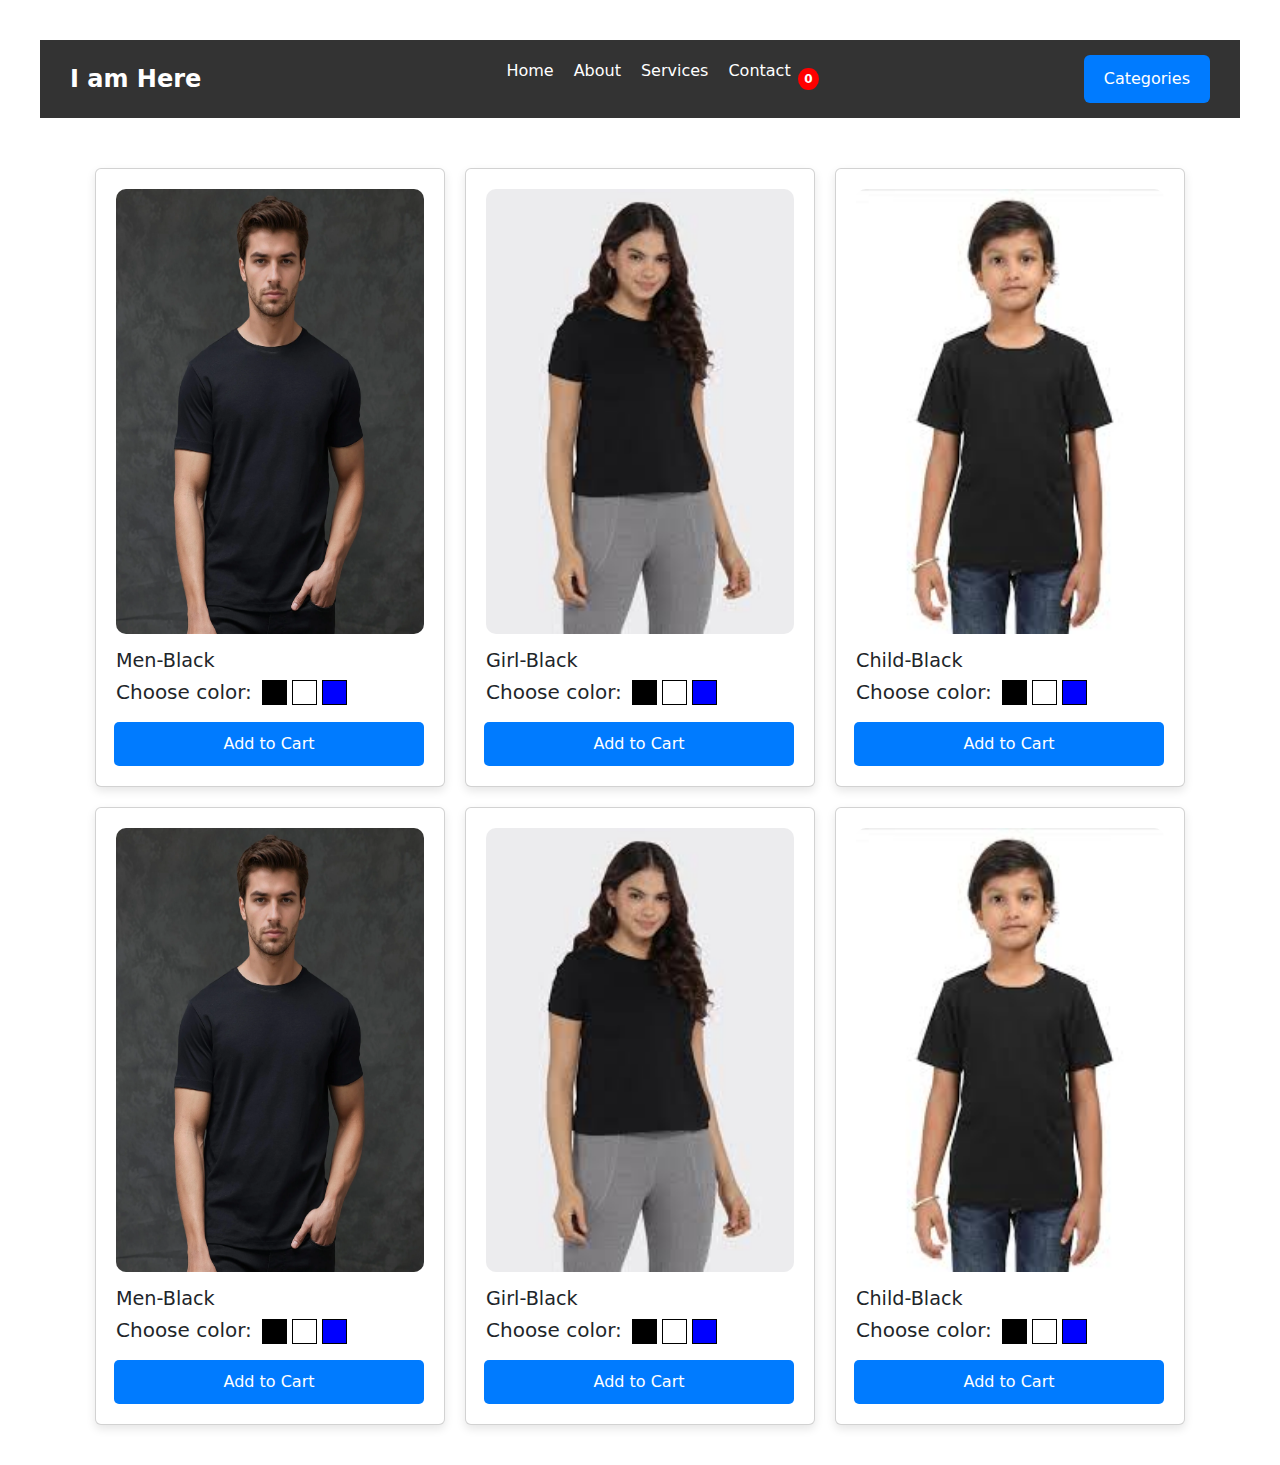
<file: index.html>
<!DOCTYPE html>
<html lang="en">
<head>
    <meta charset="UTF-8">
    <meta name="viewport" content="width=device-width, initial-scale=1.0">
    <title>Document</title>
    <link rel="stylesheet" href="index.css">
    <link href="https://cdn.jsdelivr.net/npm/bootstrap@5.3.3/dist/css/bootstrap.min.css" rel="stylesheet" integrity="sha384-QWTKZyjpPEjISv5WaRU9OFeRpok6YctnYmDr5pNlyT2bRjXh0JMhjY6hW+ALEwIH" crossorigin="anonymous">
    <link rel="stylesheet" href="https://cdnjs.cloudflare.com/ajax/libs/font-awesome/6.6.0/css/all.min.css" integrity="sha512-Kc323vGBEqzTmouAECnVceyQqyqdsSiqLQISBL29aUW4U/M7pSPA/gEUZQqv1cwx4OnYxTxve5UMg5GT6L4JJg==" crossorigin="anonymous" referrerpolicy="no-referrer" />
</head>
<body>
    <nav id="navbar">
        <div class="llogo">I am Here</div>
            <ul class="nav-links">
                <li><a href="index.html">Home</a></li>
                <li><a href="#">About</a></li>
                <li><a href="#">Services</a></li>
                <li><a href="#">Contact</a></li>
                <li>
                    <div class="notification-wrapper">
                        <a href="cart.html"><i class="fa-solid fa-cart-shopping"></i></a>
                        <div class="notification-badge"><span id="noti">0</span></div>
                    </div>
                </li>
            </ul>
            <div class="dropdown">
                <button class="dropbtn">Categories</button>
            <div class="dropdown-content">
            <button class="btnnn active" id="all">All</button>
            <button class="btnnn" id="menn">Men</button>
            <button class="btnnn" id="womenn">Women</button>
            <button class="btnnn" id="childd">Child</button>
        </div>
    </nav>
    <div>
        <div id="cards">
            <section class="card-section" id="parents">
                <div class="card menn">
                    <img id="men" src="./img/menblack.webp" alt="Card Image">
                    <h3>Men-Black</h3>
                    <div style="display: flex; align-items: center;">
                        <h5>Choose color: </h5>
                         <div style="margin-left: 10px;">
                            <button onclick="changePhotoOnce('./img/menblack.webp','men')" class="black btnn"></button>
                            <button onclick="changePhotoOnce('./img/menwhite.jpg','men')" class="white btnn"></button>
                            <button onclick="changePhotoOnce('./img/menblue.jpg','men')" class="blue btnn"></button>
                        </div>
                    </div>
                    <button class="btnm" onclick="addToCart('Men-Black',1234,'menblack.webp')">Add to Cart</button>
                </div>
                <div class="card womenn">
                    <img id="women" src="./img/girlblack.jpg" alt="Card Image">
                    <h3>Girl-Black</h3> 
                    <div style="display: flex; align-items: center;">
                        <h5>Choose color: </h5>
                         <div style="margin-left: 10px;">
                            <button onclick="changePhotoOnce('./img/girlblack.jpg','women')" class="black btnn"></button>
                            <button onclick="changePhotoOnce('./img/girlwhite.jpg','women')" class="white btnn"></button>
                            <button onclick="changePhotoOnce('./img/girlblue.jpg','women')" class="blue btnn"></button>
                        </div>
                    </div>
                   
                    <button class="btnm" onclick="addToCart('Girl-Black',2356,'girlblack.jpg')">Add to Cart</button>
                </div>
                <div class="card childd">
                    <img id="child" src="./img/childblack.jpg" alt="Card Image">
                    <h3>Child-Black</h3>
                    <div style="display: flex; align-items: center;">
                        <h5>Choose color: </h5>
                         <div style="margin-left: 10px;">
                            <button onclick="changePhotoOnce('./img/childblack.jpg','child')" class="black btnn"></button>
                            <button onclick="changePhotoOnce('./img/childwhite.jpg','child')" class="white btnn"></button>
                            <button onclick="changePhotoOnce('./img/childblue.jpg','child')" class="blue btnn"></button>
                        </div>
                    </div>
                    <button class="btnm" onclick="addToCart('Child-Black',2390,'childblack.jpg')">Add to Cart</button>
                </div>



                <div class="card menn">
                    <img id="mmen" src="./img/menblack.webp" alt="Card Image">
                    <h3>Men-Black</h3>
                    <div style="display: flex; align-items: center;">
                        <h5>Choose color: </h5>
                         <div style="margin-left: 10px;">
                            <button onclick="changePhotoOnce('./img/menblack.webp','mmen')" class="black btnn"></button>
                            <button onclick="changePhotoOnce('./img/menwhite.jpg','mmen')" class="white btnn"></button>
                            <button onclick="changePhotoOnce('./img/menblue.jpg','mmen')" class="blue btnn"></button>
                        </div>
                    </div>
                    <button class="btnm" onclick="addToCart('Men-Black',1234,'menblack.webp')">Add to Cart</button>
                </div>
                <div class="card womenn">
                    <img id="wommen" src="./img/girlblack.jpg" alt="Card Image">
                    <h3>Girl-Black</h3> 
                    <div style="display: flex; align-items: center;">
                        <h5>Choose color: </h5>
                         <div style="margin-left: 10px;">
                            <button onclick="changePhotoOnce('./img/girlblack.jpg','wommen')" class="black btnn"></button>
                            <button onclick="changePhotoOnce('./img/girlwhite.jpg','wommen')" class="white btnn"></button>
                            <button onclick="changePhotoOnce('./img/girlblue.jpg','wommen')" class="blue btnn"></button>
                        </div>
                    </div>
                   
                    <button class="btnm" onclick="addToCart('Girl-Black',2356,'girlblack.jpg')">Add to Cart</button>
                </div>
                <div class="card childd">
                    <img id="chiild" src="./img/childblack.jpg" alt="Card Image">
                    <h3>Child-Black</h3>
                    <div style="display: flex; align-items: center;">
                        <h5>Choose color: </h5>
                         <div style="margin-left: 10px;">
                            <button onclick="changePhotoOnce('./img/childblack.jpg','chiild')" class="black btnn"></button>
                            <button onclick="changePhotoOnce('./img/childwhite.jpg','chiild')" class="white btnn"></button>
                            <button onclick="changePhotoOnce('./img/childblue.jpg','chiild')" class="blue btnn"></button>
                        </div>
                    </div>
                    <button class="btnm" onclick="addToCart('Child-Black',2390,'childblack.jpg')">Add to Cart</button>
                </div>
                
                <div class="card d-none w-25 text-center position-fixed top-50 start-50 translate-middle p-4 shadow-lg" id="box">
                <div>
                    <h4>Add this Product to Cart?</h4>
                    <div class="d-flex justify-content-between">
                        <button class="btn btn-danger" onclick="cancel()">Cancel</button>
                        <button class="btn btn-outline-success" onclick="add()">Add</button>
                    </div>
                </div>
            </div>
            </section>
        </div>
    </div>

    <script src="js.js"></script>
</body>

</html>
</file>
<file: index.css>
body {
  font-family: Arial, sans-serif;
  background: #f4f4f4;
  margin: 0;
  padding: 20px;
}

.card-section {
  display: flex;
  flex-wrap: wrap;
  gap: 20px;
  justify-content: center;
  margin-top: 50px;
}

.card {
  background: #fff;
  border-radius: 10px;
  box-shadow: 0 4px 10px rgba(0,0,0,0.1);
  padding: 20px;
  width: 350px;
  transition: transform 0.3s ease;
}

.card:hover {
  transform: translateY(-5px);
}

.card img {
  width: 100%;
  height: 80%;
  border-radius: 10px;
}

.card h3 {
  margin-top: 15px;
  font-size: 1.2rem;
}

.card p {
  color: #555;
}

.btnm {
  display: inline-block;
  margin-top: 10px;
  margin-left: -2px;
  padding: 10px 15px;
  background: #007bff;
  color: white;
  text-decoration: none;
  border: none;
  border-radius: 5px;
  transition: background 0.3s ease;
}

.btnm:hover {
  background: #0056b3;
}

* {
  margin: 0;
  padding: 0;
  box-sizing: border-box;
}

body {
  font-family: Arial, sans-serif;
}

#navbar {
  display: flex;
  justify-content: space-between;
  align-items: center;
  background: #333;
  padding: 15px 30px;
  color: white;
}

.llogo {
  font-size: 1.5rem;
  font-weight: bold;
}

.nav-links {
  list-style: none;
  display: flex;
  gap: 20px;
}

.nav-links li a {
  color: white;
  text-decoration: none;
  font-size: 1rem;
  transition: color 0.3s ease;
}

.nav-links li a:hover {
  color: #ffcc00;
}

body {
  font-family: Arial, sans-serif;
  padding: 40px;
}

.dropdown {
  position: relative;
  display: inline-block;
}

.dropbtn {
  background-color: #007bff;
  color: white;
  padding: 12px 20px;
  font-size: 16px;
  border: none;
  border-radius: 6px;
  cursor: pointer;
}

.dropbtn:hover {
  background-color: #0056b3;
}

.dropdown-content {
  display: none;
  position: absolute;
  background-color: white;
  min-width: 160px;
  box-shadow: 0 4px 8px rgba(0,0,0,0.15);
  border-radius: 6px;
  z-index: 1;
}

.dropdown-content button {
  color: #333;
  background-color: white;
  padding: 12px 16px;
  text-decoration: none;
  display: block;
  border: none;
  width: 100%;
}

.dropdown-content button:hover {
  background-color: #f0f0f0;
}

.dropdown:hover .dropdown-content {
  display: block;
}

.btnn{
    width: 25px;
    height: 25px;
    border: 1px solid black;
}

.black{
    background-color: black;
}

.white{
    background-color: white;
}

.blue{
    background-color: blue;
}

.notification-wrapper {
      position: relative;
      display: inline-block;
}

.notification-badge {
      position: absolute;
      top: -8px;
      right: -8px;
      background: red;
      color: white;
      padding: 2px 6px;
      border-radius: 50%;
      font-size: 12px;
      font-weight: bold;
}

#dropbtnnnn {
  background-color: #333;
  color: #333;
  padding: 12px 20px;
  font-size: 16px;
  border: none;
  border-radius: 6px;
  cursor: pointer;
}
</file>
